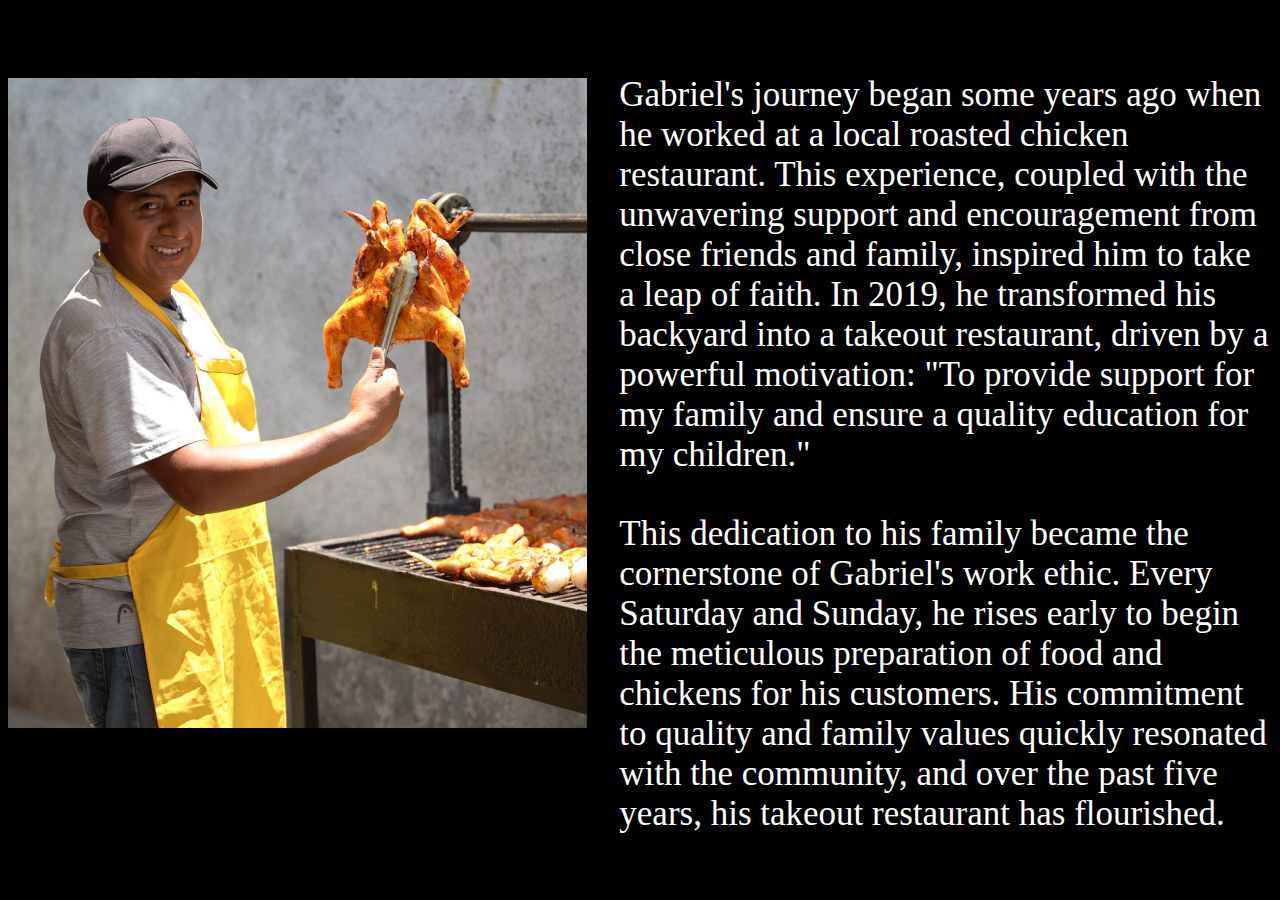
<file: our story.html>
<!DOCTYPE html>
<html lang="en">

<head>
    <meta charset="UTF-8">
    <meta http-equiv="X-UA-Compatible" content="IE=edge">
    <meta name="viewport" content="width=device-width, initial-scale=1.0">
    <link rel="stylesheet" href="our story.css">
    <title>Document</title>
</head>

<body>
    <div class="name">
        <div class="our">
            <img class="img1" src="88.jpg" alt="logo">
            <div class="name1">
                <p class="our1">Gabriel's journey began some years ago when he worked at a local roasted chicken
                    restaurant.
                    This experience, coupled with the unwavering support and encouragement from close friends and
                    family,
                    inspired him to take a leap of faith. In 2019, he transformed his backyard into a takeout
                    restaurant,
                    driven by a powerful motivation:
                    "To provide support for my family and ensure a quality education for my children."</p>
                <p class="our2">This dedication to his family became the cornerstone of Gabriel's work ethic. Every
                    Saturday
                    and Sunday, he rises early to begin the meticulous preparation of food and chickens for his
                    customers.
                    His commitment to quality and family values quickly resonated with the community,
                    and over the past five years, his takeout restaurant has flourished.</p>
            </div>
        </div>
    </div>
</body>

</html>
</file>
<file: our story.css>
body{
    color: #fff;
    background-color: black;
}

.our{
    display: flex;
}


.our .img1{
    height: 650px;
    width: 650px;
    margin-right: 30px;
    background-position: center;
    margin-top: 70px;
  }
  .name1{
    flex-direction: column;
    font-size: 35px;
    margin-top: 30px;
  }
  .name1 .our1{
    border:2px solid black;
  }
  .name .our2{
    border: 2px solid black;
  }
</file>
